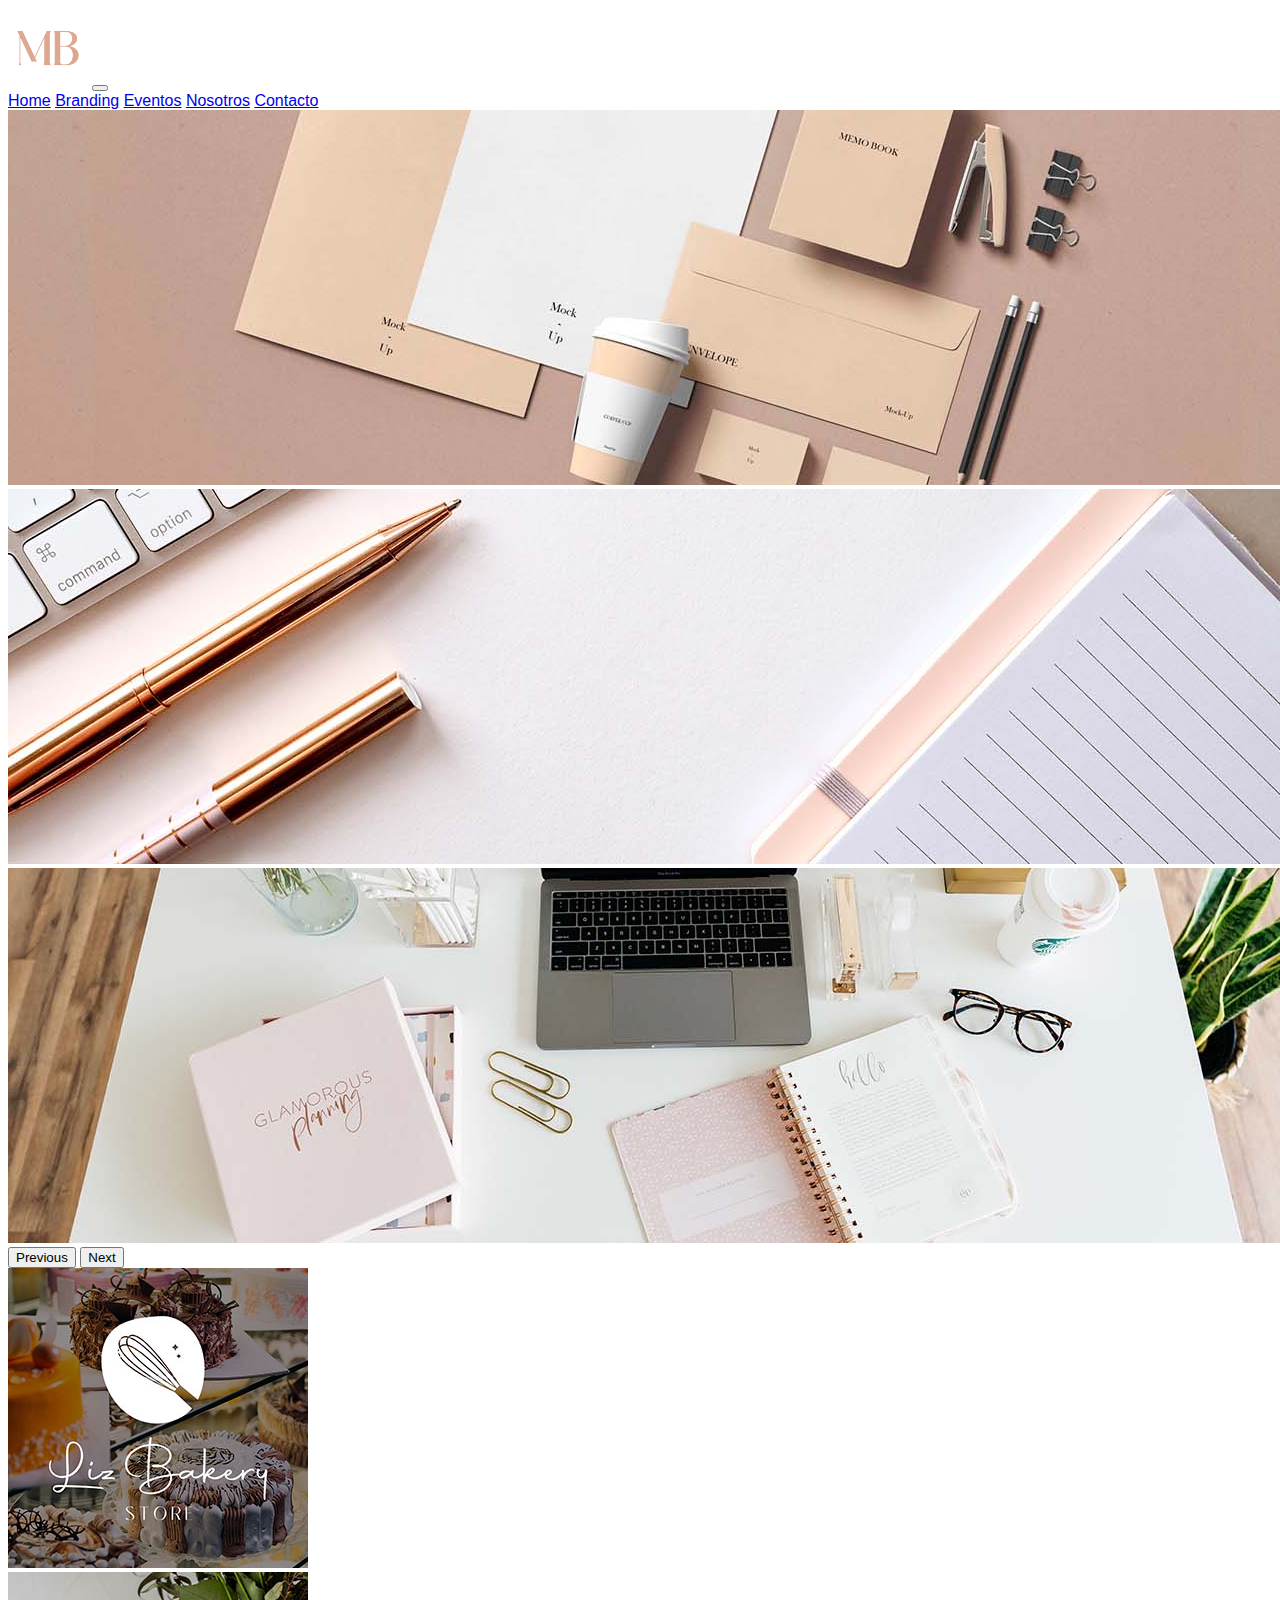
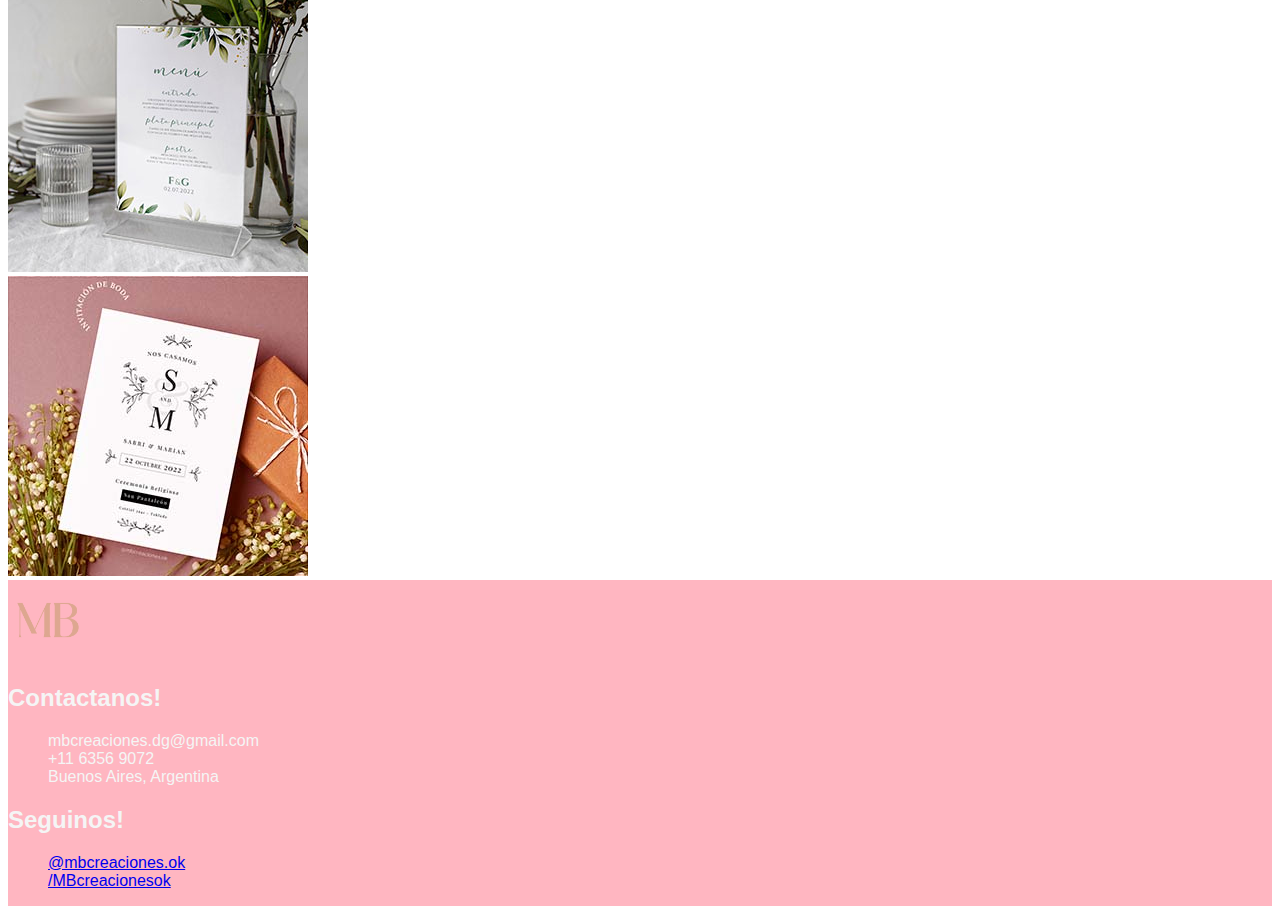
<file: index.html>
<!DOCTYPE html>
<html lang=es>
<head> 
	<meta charset="utf-8">
	<meta name="viewport" content="width=device-width, initial-scale=1">
	<!--CSS BOOTSTRAP-->
    <link href="https://cdn.jsdelivr.net/npm/bootstrap@5.1.3/dist/css/bootstrap.min.css" rel="stylesheet" integrity="sha384-1BmE4kWBq78iYhFldvKuhfTAU6auU8tT94WrHftjDbrCEXSU1oBoqyl2QvZ6jIW3" crossorigin="anonymous">
	<!--MI CSS-->
	<link rel="stylesheet" href="css/estilos.css"/>
	<title>MB Creaciones</title>
</head>

<body>
	<!-- CONTAINER: ROW (INFINITAS) - COL (12)-->
	<div class="container tipografias">
		<!--LOGO+NAV-->
		<header class=row>
			<div class="col-12 col-lg-12">
				<nav class="navbar navbar-expand-lg navbar-light bg-light">
                <div class="container-fluid">
                <img src="assets/logo.png" width="80"></img>
                <button class="navbar-toggler" type="button" data-bs-toggle="collapse" data-bs-target="#navbarNavAltMarkup" aria-controls="navbarNavAltMarkup" aria-expanded="false" aria-label="Toggle navigation">
                <span class="navbar-toggler-icon"></span>
                </button>
                <div class="collapse navbar-collapse" id="navbarNavAltMarkup">
                <div class="navbar-nav">
                <a class="nav-link active" aria-current="page" href="index.html">Home</a>
                <a class="nav-link" href="pages/branding.html">Branding</a>
                <a class="nav-link" href="pages/eventos.html">Eventos</a>
                <a class="nav-link" href="pages/nosotros.html">Nosotros</a>
                <a class="nav-link" href="pages/contacto.html">Contacto</a>
                </div> </div> </div>
                </nav>	
			</div>
		</header>
		<!--CARROUSEL-->
		<div class=row>
			<div class="col-12 col-lg-12">
				<div id="carouselExampleFade" class="carousel slide carousel-fade" data-bs-ride="carousel">
                <div class="carousel-inner">
                <div class="carousel-item active">
                <img src="assets/portada.jpg" class="d-block w-100" alt="papelería">
                </div>
                <div class="carousel-item">
                <img src="assets/portada2.jpg" class="d-block w-100" alt="papelería">
                </div>
                <div class="carousel-item">
                <img src="assets/portada3.jpg" class="d-block w-100" alt="papelería">
                </div>
                </div>
                <button class="carousel-control-prev" type="button" data-bs-target="#carouselExampleFade" data-bs-slide="prev">
                <span class="carousel-control-prev-icon" aria-hidden="true"></span>
                <span class="visually-hidden">Previous</span>
                </button>
                <button class="carousel-control-next" type="button" data-bs-target="#carouselExampleFade" data-bs-slide="next">
                <span class="carousel-control-next-icon" aria-hidden="true"></span>
                <span class="visually-hidden">Next</span>
                </button>
            </div>
		</div> 
		<!--AGREGANDO SERVICIOS-->
		<div class="row overFlow">
			<div class="col-12 col-lg-4 p-3">
				<img src="assets/branding.jpg" height:auto>
			</div>
			<div class="col-12 col-lg-4 p-3">
				<img src="assets/eventos.jpg" height:auto>
			</div>
			<div class="col-12 col-lg-4 p-3">
				<img src="assets/invitacion.jpg" height:auto>
			</div>
		</div>
		<!-- FOOTER-->
		<footer class="row overFlow cssFooter p-4">
			<!--LOGO-->
			<div class="col-12 col-lg-4">
			<img src="assets/logo.png" width="80"></img>
			</div>
			<!--Información de contacto-->
			<div class="col-12 col-lg-4">
			<h2>Contactanos!</h2>
			<ul class=cssUl1>
				<li><a>mbcreaciones.dg@gmail.com</a></li>
				<li><a>+11 6356 9072</a></li>
				<li><a>Buenos Aires, Argentina</a></li>
			</div>
			<div class="col-12 col-lg-4">
			
			<h2>Seguinos!</h2>
			<ul class=cssUl2>
				<li><a href="#">@mbcreaciones.ok</a></li>
				<li><a href="#">/MBcreacionesok</a></li>
			</div>
		</footer>
	</div>
	<!--JS BOOTSTRAP-->
	<script src="https://cdn.jsdelivr.net/npm/bootstrap@5.1.3/dist/js/bootstrap.bundle.min.js" integrity="sha384-ka7Sk0Gln4gmtz2MlQnikT1wXgYsOg+OMhuP+IlRH9sENBO0LRn5q+8nbTov4+1p" crossorigin="anonymous">
	</script>
</body>
</html>
</file>
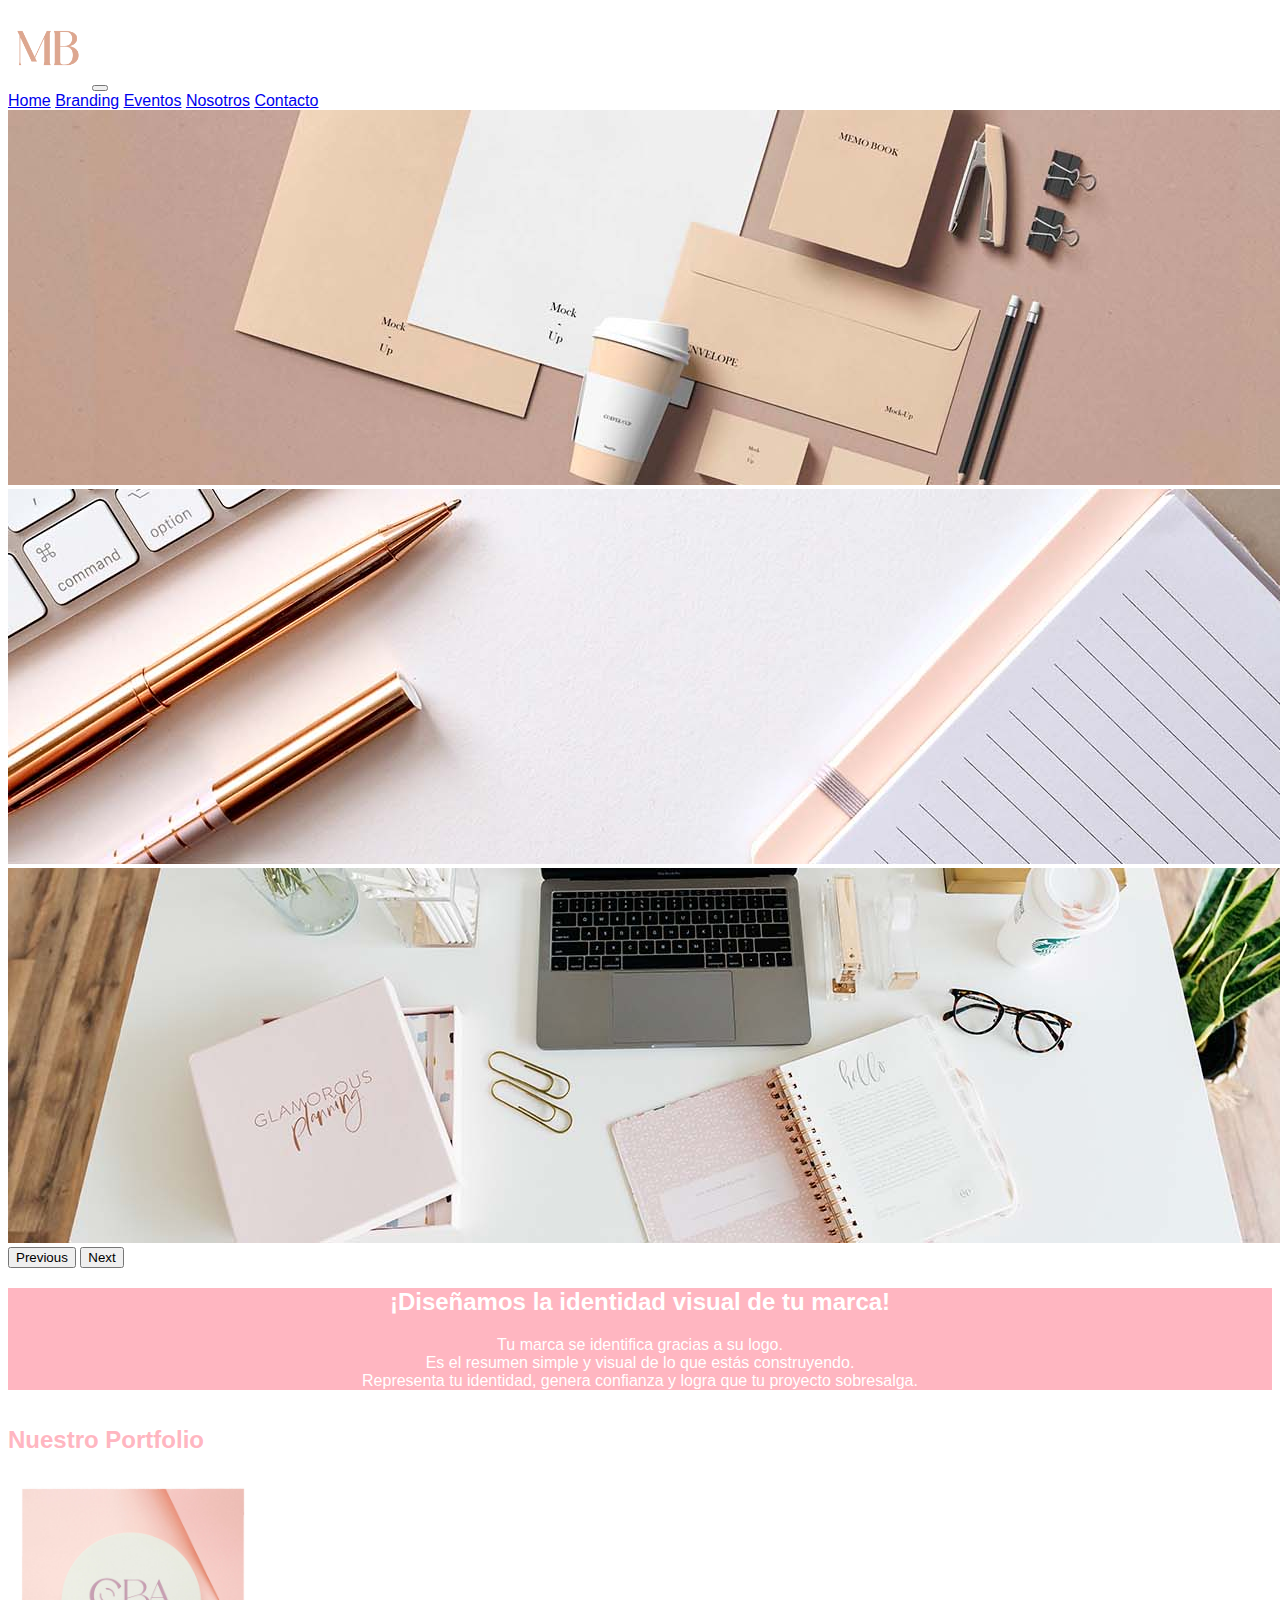
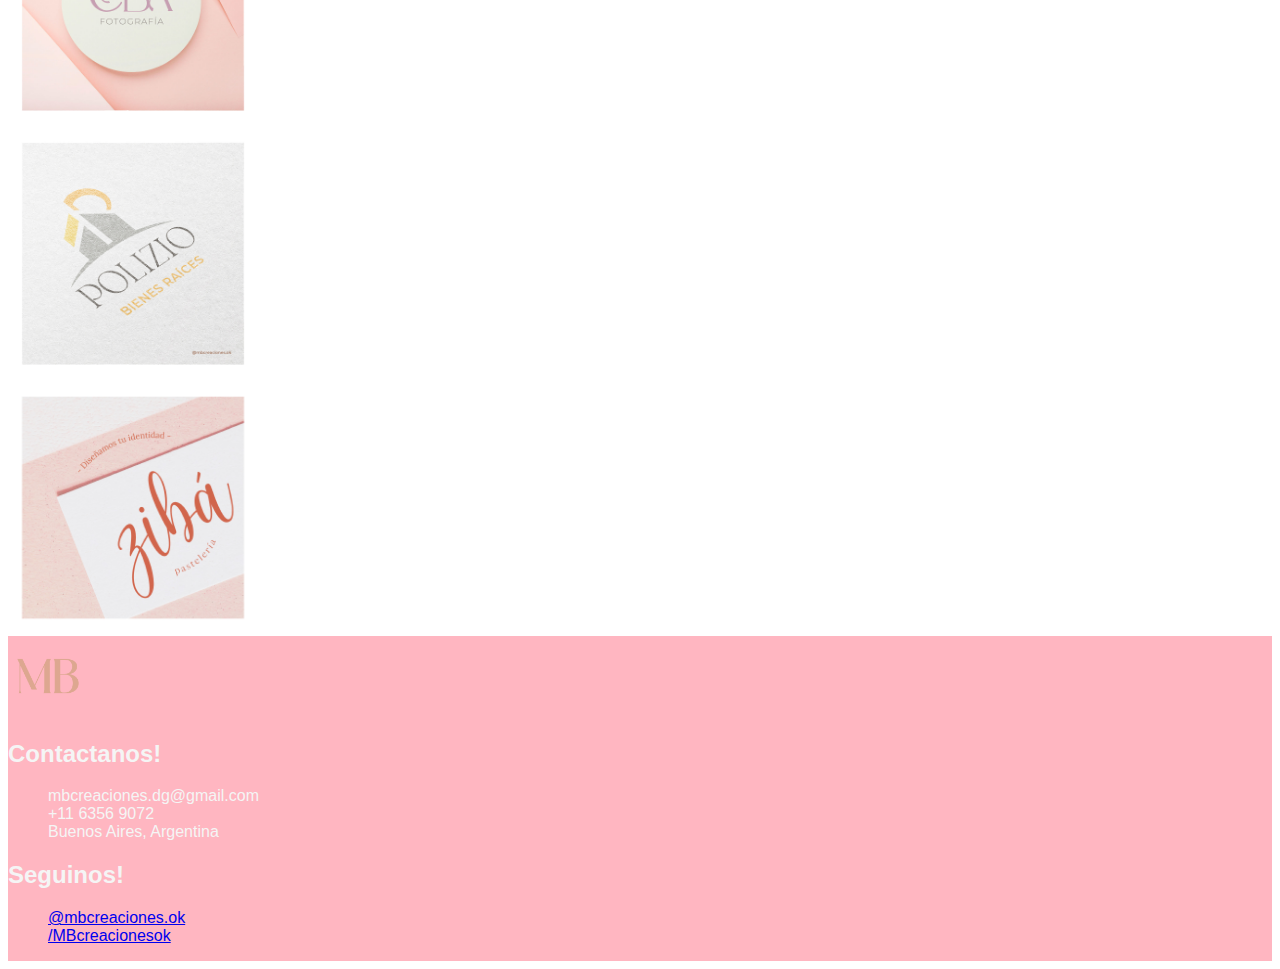
<file: pages/branding.html>
<!DOCTYPE html>
<html lang=es>
<head> 
	<meta charset="utf-8">
	<meta name="viewport" content="width=device-width, initial-scale=1">
	<!--CSS BOOTSTRAP-->
    <link href="https://cdn.jsdelivr.net/npm/bootstrap@5.1.3/dist/css/bootstrap.min.css" rel="stylesheet" integrity="sha384-1BmE4kWBq78iYhFldvKuhfTAU6auU8tT94WrHftjDbrCEXSU1oBoqyl2QvZ6jIW3" crossorigin="anonymous">
	<!--MI CSS-->
	<link rel="stylesheet" href="../css/estilos.css"/>
	<title>MB Creaciones</title>
</head>

<body>
	<!-- CONTAINER: ROW (INFINITAS) - COL (12)-->
	<div class="container tipografias">
		<!--LOGO+NAV-->
		<header class=row>
			<div class="col-12 col-lg-12">
				<nav class="navbar navbar-expand-lg navbar-light bg-light">
                <div class="container-fluid">
                <img src="../assets/logo.png" width="80"></img>
                <button class="navbar-toggler" type="button" data-bs-toggle="collapse" data-bs-target="#navbarNavAltMarkup" aria-controls="navbarNavAltMarkup" aria-expanded="false" aria-label="Toggle navigation">
                <span class="navbar-toggler-icon"></span>
                </button>
                <div class="collapse navbar-collapse" id="navbarNavAltMarkup">
                <div class="navbar-nav">
                <a class="nav-link active" aria-current="page" href="../index.html">Home</a>
                <a class="nav-link" href="branding.html">Branding</a>
                <a class="nav-link" href="eventos.html">Eventos</a>
                <a class="nav-link" href="nosotros.html">Nosotros</a>
                <a class="nav-link" href="contacto.html">Contacto</a>
                </div> </div> </div>
                </nav>	
			</div>
		</header>
		<!--CARROUSEL-->
		<div class=row>
			<div class="col-12 col-lg-12">
				<div id="carouselExampleFade" class="carousel slide carousel-fade" data-bs-ride="carousel">
                <div class="carousel-inner">
                <div class="carousel-item active">
                <img src="../assets/portada.jpg" class="d-block w-100" alt="papelería">
                </div>
                <div class="carousel-item">
                <img src="../assets/portada2.jpg" class="d-block w-100" alt="papelería">
                </div>
                <div class="carousel-item">
                <img src="../assets/portada3.jpg" class="d-block w-100" alt="papelería">
                </div>
                </div>
                <button class="carousel-control-prev" type="button" data-bs-target="#carouselExampleFade" data-bs-slide="prev">
                <span class="carousel-control-prev-icon" aria-hidden="true"></span>
                <span class="visually-hidden">Previous</span>
                </button>
                <button class="carousel-control-next" type="button" data-bs-target="#carouselExampleFade" data-bs-slide="next">
                <span class="carousel-control-next-icon" aria-hidden="true"></span>
                <span class="visually-hidden">Next</span>
                </button>
            </div>
		</div> 
		<!--AGREGANDO TEXTO BRANDING-->
		<div class="row overFlow ">
			<div class="col-12 col-lg-12 p-4 textoBranding">
				<h2 class=tituloBranding>¡Diseñamos la identidad visual de tu marca!</h2>
				<p class=parrafoBranding> Tu marca se identifica gracias a su logo. 
			<br> Es el resumen simple y visual de lo que estás construyendo. <br> Representa tu identidad, genera confianza y logra que tu proyecto sobresalga.</p>
			</div>
		</div>

		<!-- CONTENEDOR PORTFOLIO-->
		<div class=row>

			<div class="col-12 col-lg-12 p-4">
				<h2 class=nuestroPortfolio>Nuestro Portfolio</h2>
			</div>
			<div class="col-12 col-lg-4 p-2">
				<img src="../assets/logo1.jpg" width="250" height="250"></img>
			</div>
			<div class="col-12 col-lg-4 p-2">
				<img src="../assets/logo2.jpg" width="250" height="250"></img>
			</div>
			<div class="col-12 col-lg-4 p-2">
				<img src="../assets/logo3.jpg" width="250" height="250"></img>
			</div>
			
		</div>
		<!-- FOOTER-->
		<footer class="row overFlow cssFooter p-4">
			<!--LOGO-->
			<div class="col-12 col-lg-4">
			<img src="../assets/logo.png" width="80"></img>
			</div>
			<!--Información de contacto-->
			<div class="col-12 col-lg-4">
			<h2>Contactanos!</h2>
			<ul class=cssUl1>
				<li><a>mbcreaciones.dg@gmail.com</a></li>
				<li><a>+11 6356 9072</a></li>
				<li><a>Buenos Aires, Argentina</a></li>
			</div>
			<div class="col-12 col-lg-4">
			
			<h2>Seguinos!</h2>
			<ul class=cssUl2>
				<li><a href="#">@mbcreaciones.ok</a></li>
				<li><a href="#">/MBcreacionesok</a></li>
			</div>
		</footer>
	</div>
	<!--JS BOOTSTRAP-->
	<script src="https://cdn.jsdelivr.net/npm/bootstrap@5.1.3/dist/js/bootstrap.bundle.min.js" integrity="sha384-ka7Sk0Gln4gmtz2MlQnikT1wXgYsOg+OMhuP+IlRH9sENBO0LRn5q+8nbTov4+1p" crossorigin="anonymous">
	</script>
</body>
</html>
</file>
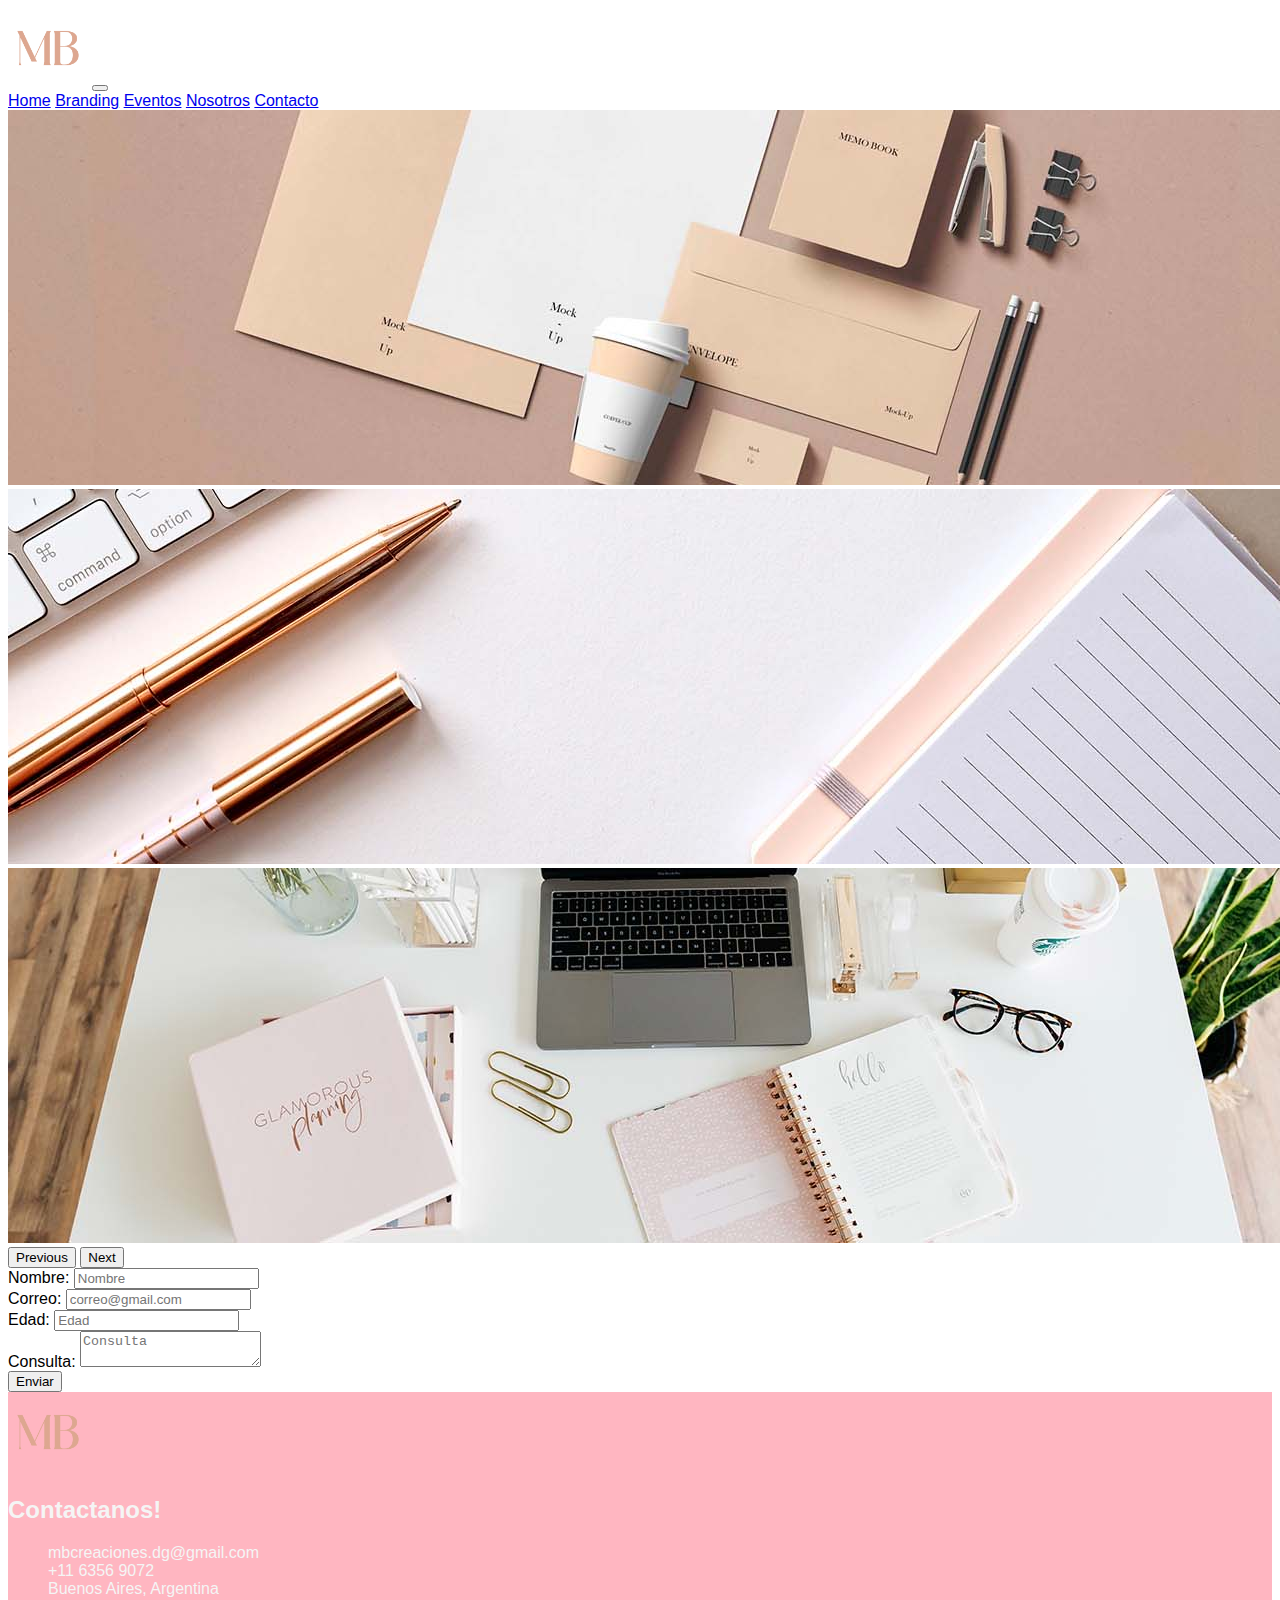
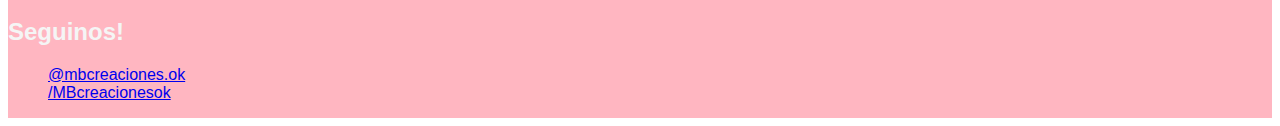
<file: pages/contacto.html>
<!DOCTYPE html>
<html lang=es>
<head> 
	<meta charset="utf-8">
	<meta name="viewport" content="width=device-width, initial-scale=1">
	<!--CSS BOOTSTRAP-->
    <link href="https://cdn.jsdelivr.net/npm/bootstrap@5.1.3/dist/css/bootstrap.min.css" rel="stylesheet" integrity="sha384-1BmE4kWBq78iYhFldvKuhfTAU6auU8tT94WrHftjDbrCEXSU1oBoqyl2QvZ6jIW3" crossorigin="anonymous">
	<!--MI CSS-->
	<link rel="stylesheet" href="../css/estilos.css"/>
	<title>MB Creaciones</title>
</head>

<body>
	<!-- CONTAINER: ROW (INFINITAS) - COL (12)-->
	<div class="container tipografias">
		<!--LOGO+NAV-->
		<header class=row>
			<div class="col-12 col-lg-12">
				<nav class="navbar navbar-expand-lg navbar-light bg-light">
                <div class="container-fluid">
                <img src="../assets/logo.png" width="80"></img>
                <button class="navbar-toggler" type="button" data-bs-toggle="collapse" data-bs-target="#navbarNavAltMarkup" aria-controls="navbarNavAltMarkup" aria-expanded="false" aria-label="Toggle navigation">
                <span class="navbar-toggler-icon"></span>
                </button>
                <div class="collapse navbar-collapse" id="navbarNavAltMarkup">
                <div class="navbar-nav">
                <a class="nav-link active" aria-current="page" href="../index.html">Home</a>
                <a class="nav-link" href="branding.html">Branding</a>
                <a class="nav-link" href="eventos.html">Eventos</a>
                <a class="nav-link" href="nosotros.html">Nosotros</a>
                <a class="nav-link" href="contacto.html">Contacto</a>
                </div> </div> </div>
                </nav>	
			</div>
		</header>
		<!--CARROUSEL-->
		<div class=row>
			<div class="col-12 col-lg-12">
				<div id="carouselExampleFade" class="carousel slide carousel-fade" data-bs-ride="carousel">
                <div class="carousel-inner">
                <div class="carousel-item active">
                <img src="../assets/portada.jpg" class="d-block w-100" alt="papelería">
                </div>
                <div class="carousel-item">
                <img src="../assets/portada2.jpg" class="d-block w-100" alt="papelería">
                </div>
                <div class="carousel-item">
                <img src="../assets/portada3.jpg" class="d-block w-100" alt="papelería">
                </div>
                </div>
                <button class="carousel-control-prev" type="button" data-bs-target="#carouselExampleFade" data-bs-slide="prev">
                <span class="carousel-control-prev-icon" aria-hidden="true"></span>
                <span class="visually-hidden">Previous</span>
                </button>
                <button class="carousel-control-next" type="button" data-bs-target="#carouselExampleFade" data-bs-slide="next">
                <span class="carousel-control-next-icon" aria-hidden="true"></span>
                <span class="visually-hidden">Next</span>
                </button>
            </div>
		</div> 
        <!-- CONTACTO-->
        <section class=row>
        <div class="col-12 col-lg-6">
        <article class="p-4">
            <form action="#">
                <label for="text">Nombre:
                   <input type="text" placeholder="Nombre">
                   <br>
                </label>
                <label for="email">Correo:
                    <input type="email" placeholder="correo@gmail.com" name="email">
                    <br>
                </label>
                <label for="number">Edad:
                <input type="number" placeholder="Edad">
                <br></div>
                <div class="col-12 col-lg-6 p-4">
                <label for="Observaciones "> Consulta:
                    <textarea placeholder="Consulta"></textarea>
                </label> 
                <br></div>
                <input class="boton2 m-4"  type="submit" value="Enviar">
            </form>
        </article>
    </section>
    
        <!-- FOOTER-->
        <footer class="row overFlow cssFooter p-4">
            <!--LOGO-->
            <div class="col-12 col-lg-4">
            <img src="../assets/logo.png" width="80"></img>
            </div>
            <!--Información de contacto-->
            <div class="col-12 col-lg-4">
            <h2>Contactanos!</h2>
            <ul class=cssUl1>
                <li><a>mbcreaciones.dg@gmail.com</a></li>
                <li><a>+11 6356 9072</a></li>
                <li><a>Buenos Aires, Argentina</a></li>
            </div>
            <div class="col-12 col-lg-4">
            
            <h2>Seguinos!</h2>
            <ul class=cssUl2>
                <li><a href="#">@mbcreaciones.ok</a></li>
                <li><a href="#">/MBcreacionesok</a></li>
            </div>
        </footer>
    </div>
    <!--JS BOOTSTRAP-->
    <script src="https://cdn.jsdelivr.net/npm/bootstrap@5.1.3/dist/js/bootstrap.bundle.min.js" integrity="sha384-ka7Sk0Gln4gmtz2MlQnikT1wXgYsOg+OMhuP+IlRH9sENBO0LRn5q+8nbTov4+1p" crossorigin="anonymous">
    </script>
</body>
</html>
</file>
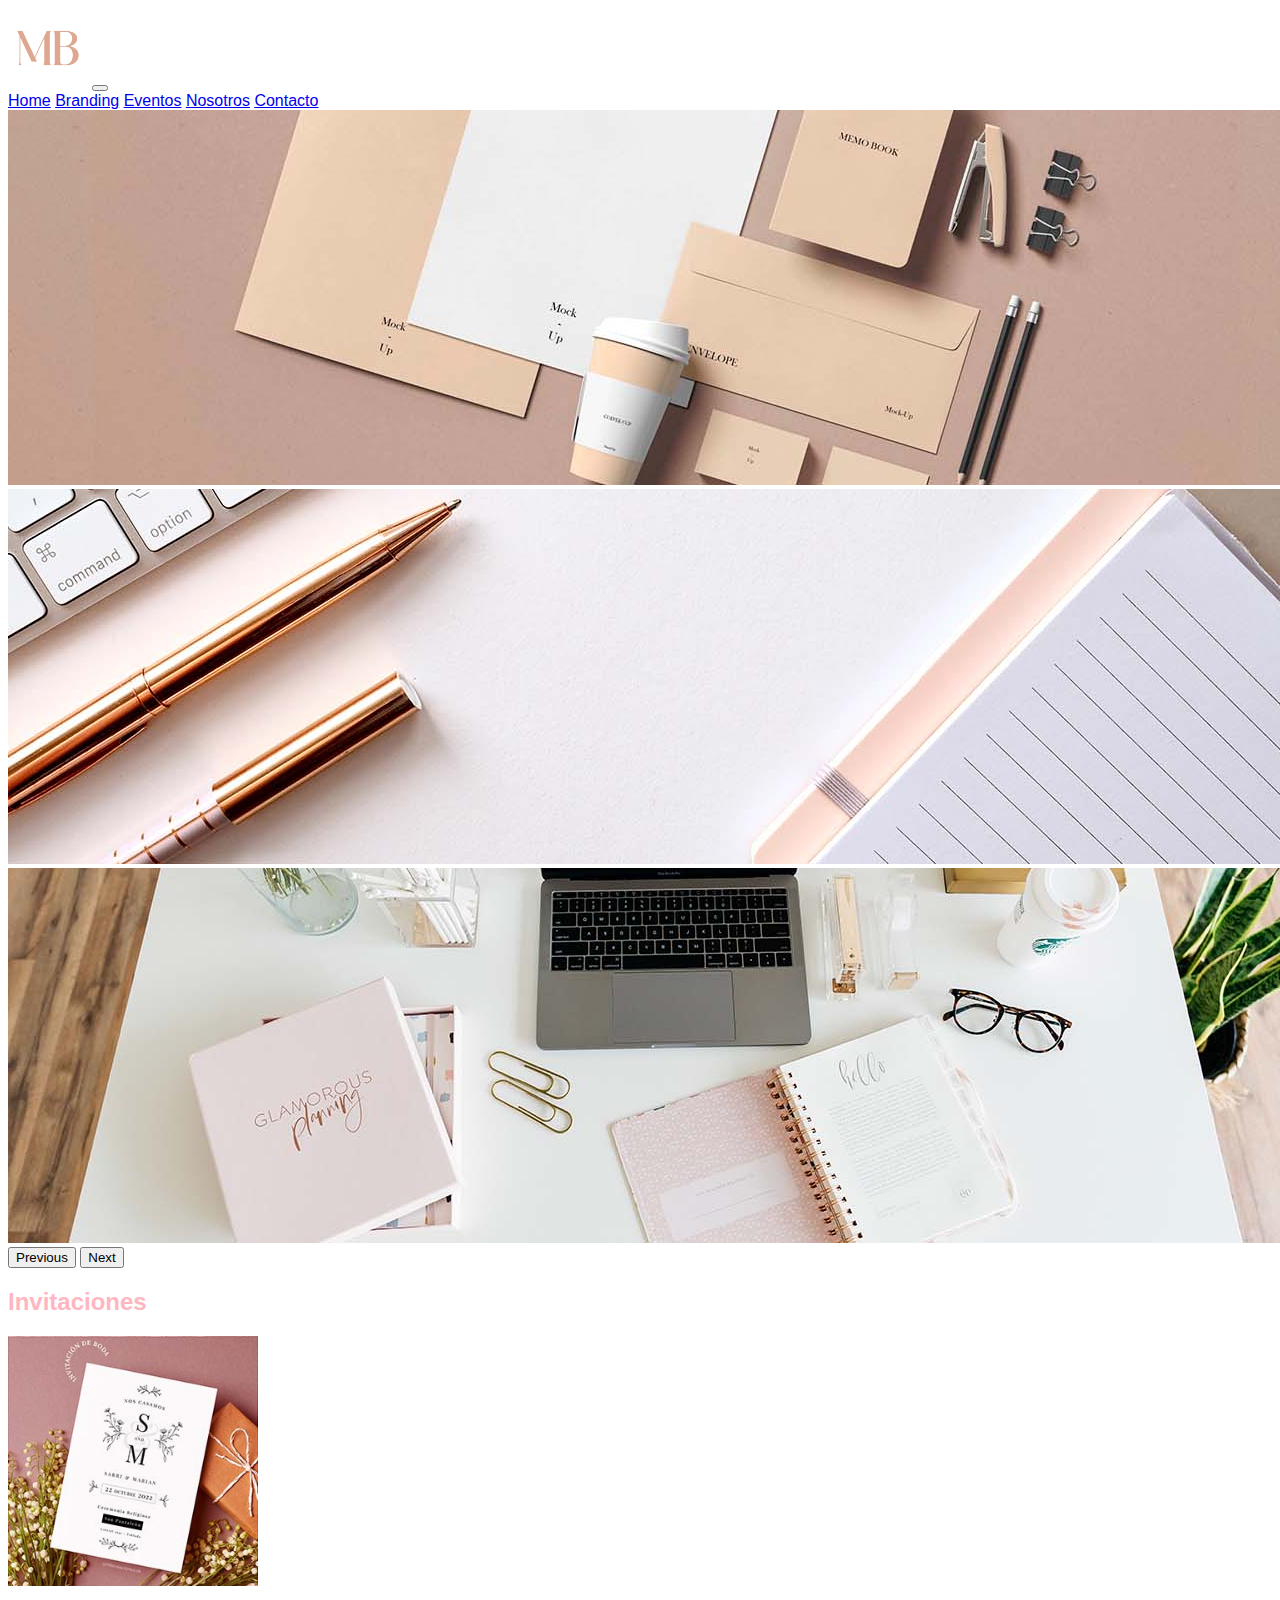
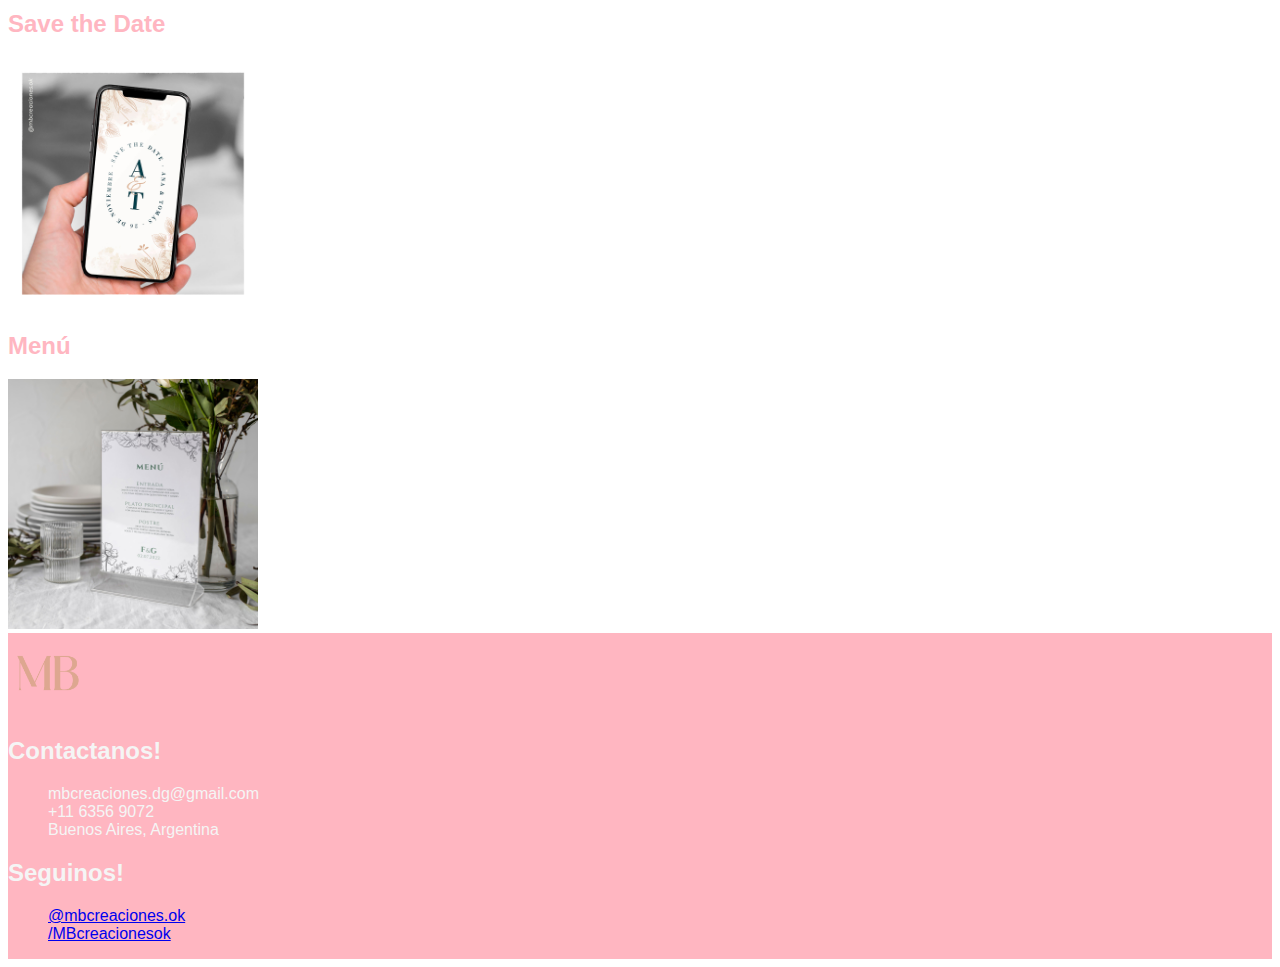
<file: pages/eventos.html>
<!DOCTYPE html>
<html lang=es>
<head> 
	<meta charset="utf-8">
	<meta name="viewport" content="width=device-width, initial-scale=1">
	<!--CSS BOOTSTRAP-->
    <link href="https://cdn.jsdelivr.net/npm/bootstrap@5.1.3/dist/css/bootstrap.min.css" rel="stylesheet" integrity="sha384-1BmE4kWBq78iYhFldvKuhfTAU6auU8tT94WrHftjDbrCEXSU1oBoqyl2QvZ6jIW3" crossorigin="anonymous">
	<!--MI CSS-->
	<link rel="stylesheet" href="../css/estilos.css"/>
	<title>MB Creaciones</title>
</head>

<body>
	<!-- CONTAINER: ROW (INFINITAS) - COL (12)-->
	<div class="container tipografias">
		<!--LOGO+NAV-->
		<header class=row>
			<div class="col-12 col-lg-12">
				<nav class="navbar navbar-expand-lg navbar-light bg-light">
                <div class="container-fluid">
                <img src="../assets/logo.png" width="80"></img>
                <button class="navbar-toggler" type="button" data-bs-toggle="collapse" data-bs-target="#navbarNavAltMarkup" aria-controls="navbarNavAltMarkup" aria-expanded="false" aria-label="Toggle navigation">
                <span class="navbar-toggler-icon"></span>
                </button>
                <div class="collapse navbar-collapse" id="navbarNavAltMarkup">
                <div class="navbar-nav">
                <a class="nav-link active" aria-current="page" href="../index.html">Home</a>
                <a class="nav-link" href="branding.html">Branding</a>
                <a class="nav-link" href="eventos.html">Eventos</a>
                <a class="nav-link" href="nosotros.html">Nosotros</a>
                <a class="nav-link" href="contacto.html">Contacto</a>
                </div> </div> </div>
                </nav>	
			</div>
		</header>
		<!--CARROUSEL-->
		<div class=row>
			<div class="col-12 col-lg-12">
				<div id="carouselExampleFade" class="carousel slide carousel-fade" data-bs-ride="carousel">
                <div class="carousel-inner">
                <div class="carousel-item active">
                <img src="../assets/portada.jpg" class="d-block w-100" alt="papelería">
                </div>
                <div class="carousel-item">
                <img src="../assets/portada2.jpg" class="d-block w-100" alt="papelería">
                </div>
                <div class="carousel-item">
                <img src="../assets/portada3.jpg" class="d-block w-100" alt="papelería">
                </div>
                </div>
                <button class="carousel-control-prev" type="button" data-bs-target="#carouselExampleFade" data-bs-slide="prev">
                <span class="carousel-control-prev-icon" aria-hidden="true"></span>
                <span class="visually-hidden">Previous</span>
                </button>
                <button class="carousel-control-next" type="button" data-bs-target="#carouselExampleFade" data-bs-slide="next">
                <span class="carousel-control-next-icon" aria-hidden="true"></span>
                <span class="visually-hidden">Next</span>
                </button>
            </div>
		</div> 
        <!-- EVENTOS-->
        <div class=row>
            <div class="col-12 col-lg-4 p-4 textoEventos">
            <h2>Invitaciones</h2>
            <img src="../assets/invitacion.jpg"width="250" height="250"></img>
            </div>
            <div class="col-12 col-lg-4 p-4 textoEventos">
            <h2>Save the Date</h2>
            <img src="../assets/save.jpg"width="250" height="250"></img>
            </div>
            <div class="col-12 col-lg-4 p-4 textoEventos">
            <h2>Menú</h2>
            <img src="../assets/menu.jpg"width="250" height="250"></img>
            </div>
        </div>
        <!-- FOOTER-->
        <footer class="row overFlow cssFooter p-4">
            <!--LOGO-->
            <div class="col-12 col-lg-4">
            <img src="../assets/logo.png" width="80"></img>
            </div>
            <!--Información de contacto-->
            <div class="col-12 col-lg-4">
            <h2>Contactanos!</h2>
            <ul class=cssUl1>
                <li><a>mbcreaciones.dg@gmail.com</a></li>
                <li><a>+11 6356 9072</a></li>
                <li><a>Buenos Aires, Argentina</a></li>
            </div>
            <div class="col-12 col-lg-4">
            
            <h2>Seguinos!</h2>
            <ul class=cssUl2>
                <li><a href="#">@mbcreaciones.ok</a></li>
                <li><a href="#">/MBcreacionesok</a></li>
            </div>
        </footer>
    </div>
    <!--JS BOOTSTRAP-->
    <script src="https://cdn.jsdelivr.net/npm/bootstrap@5.1.3/dist/js/bootstrap.bundle.min.js" integrity="sha384-ka7Sk0Gln4gmtz2MlQnikT1wXgYsOg+OMhuP+IlRH9sENBO0LRn5q+8nbTov4+1p" crossorigin="anonymous">
    </script>
</body>
</html>
</file>
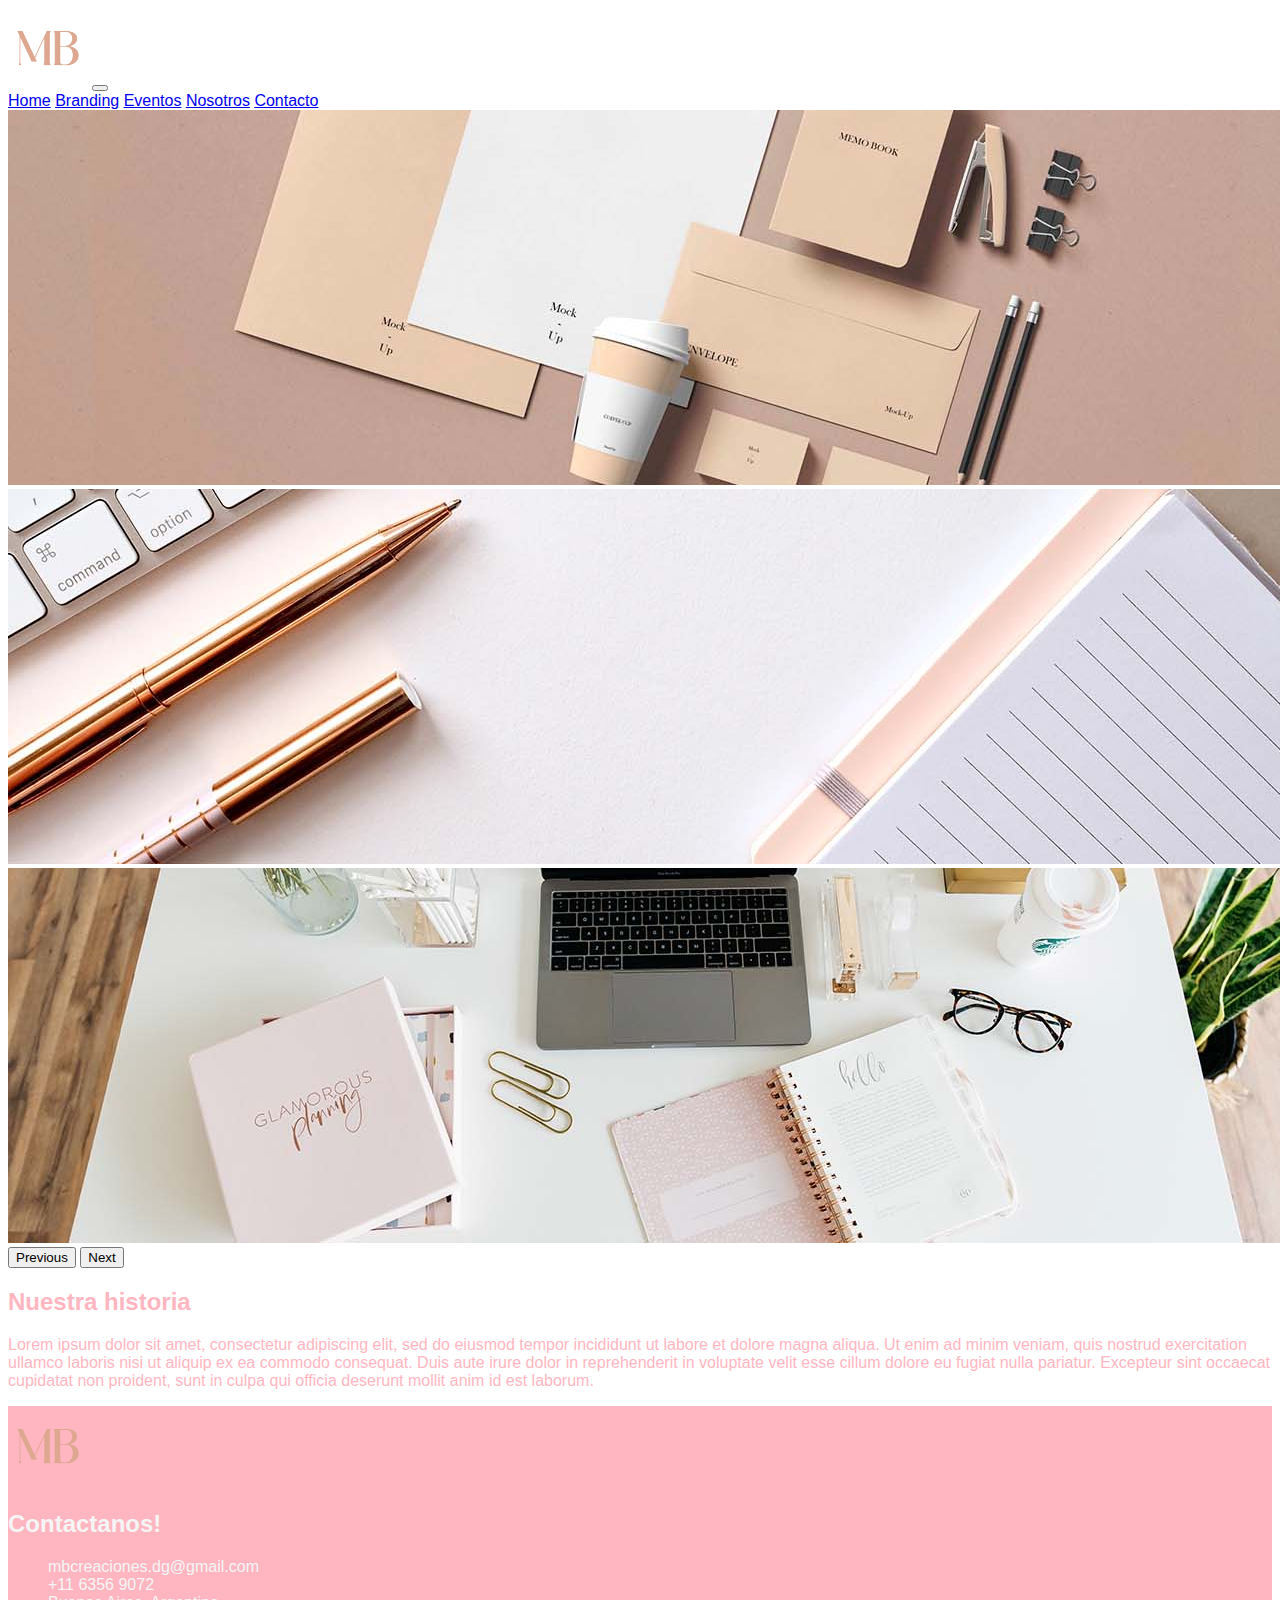
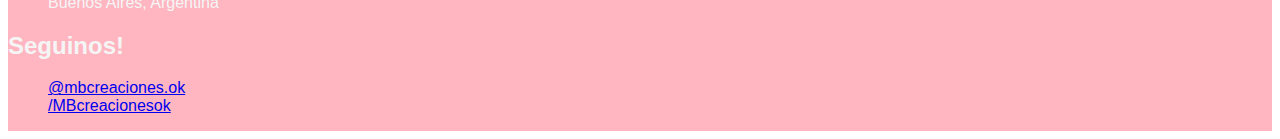
<file: pages/nosotros.html>
<!DOCTYPE html>
<html lang=es>
<head> 
	<meta charset="utf-8">
	<meta name="viewport" content="width=device-width, initial-scale=1">
	<!--CSS BOOTSTRAP-->
    <link href="https://cdn.jsdelivr.net/npm/bootstrap@5.1.3/dist/css/bootstrap.min.css" rel="stylesheet" integrity="sha384-1BmE4kWBq78iYhFldvKuhfTAU6auU8tT94WrHftjDbrCEXSU1oBoqyl2QvZ6jIW3" crossorigin="anonymous">
	<!--MI CSS-->
	<link rel="stylesheet" href="../css/estilos.css"/>
	<title>MB Creaciones</title>
</head>

<body>
	<!-- CONTAINER: ROW (INFINITAS) - COL (12)-->
	<div class="container tipografias">
		<!--LOGO+NAV-->
		<header class=row>
			<div class="col-12 col-lg-12">
				<nav class="navbar navbar-expand-lg navbar-light bg-light">
                <div class="container-fluid">
                <img src="../assets/logo.png" width="80"></img>
                <button class="navbar-toggler" type="button" data-bs-toggle="collapse" data-bs-target="#navbarNavAltMarkup" aria-controls="navbarNavAltMarkup" aria-expanded="false" aria-label="Toggle navigation">
                <span class="navbar-toggler-icon"></span>
                </button>
                <div class="collapse navbar-collapse" id="navbarNavAltMarkup">
                <div class="navbar-nav">
                <a class="nav-link active" aria-current="page" href="../index.html">Home</a>
                <a class="nav-link" href="branding.html">Branding</a>
                <a class="nav-link" href="eventos.html">Eventos</a>
                <a class="nav-link" href="nosotros.html">Nosotros</a>
                <a class="nav-link" href="contacto.html">Contacto</a>
                </div> </div> </div>
                </nav>	
			</div>
		</header>
		<!--CARROUSEL-->
		<div class=row>
			<div class="col-12 col-lg-12">
				<div id="carouselExampleFade" class="carousel slide carousel-fade" data-bs-ride="carousel">
                <div class="carousel-inner">
                <div class="carousel-item active">
                <img src="../assets/portada.jpg" class="d-block w-100" alt="papelería">
                </div>
                <div class="carousel-item">
                <img src="../assets/portada2.jpg" class="d-block w-100" alt="papelería">
                </div>
                <div class="carousel-item">
                <img src="../assets/portada3.jpg" class="d-block w-100" alt="papelería">
                </div>
                </div>
                <button class="carousel-control-prev" type="button" data-bs-target="#carouselExampleFade" data-bs-slide="prev">
                <span class="carousel-control-prev-icon" aria-hidden="true"></span>
                <span class="visually-hidden">Previous</span>
                </button>
                <button class="carousel-control-next" type="button" data-bs-target="#carouselExampleFade" data-bs-slide="next">
                <span class="carousel-control-next-icon" aria-hidden="true"></span>
                <span class="visually-hidden">Next</span>
                </button>
            </div>
		</div> 
        <!-- TEXTO NOSOTROS-->
        <div class=row>
            <div class="col-12 col-lg-12 p-4 nuestraHistoria">
                <h2> Nuestra historia </h2>
                <p>Lorem ipsum dolor sit amet, consectetur adipiscing elit, sed do eiusmod tempor incididunt ut labore et dolore magna aliqua. Ut enim ad minim veniam, quis nostrud exercitation ullamco laboris nisi ut aliquip ex ea commodo consequat. Duis aute irure dolor in reprehenderit in voluptate velit esse cillum dolore eu fugiat nulla pariatur. Excepteur sint occaecat cupidatat non proident, sunt in culpa qui officia deserunt mollit anim id est laborum.</p>
            </div>
        </div>
        <!-- FOOTER-->
        <footer class="row overFlow cssFooter p-4">
            <!--LOGO-->
            <div class="col-12 col-lg-4">
            <img src="../assets/logo.png" width="80"></img>
            </div>
            <!--Información de contacto-->
            <div class="col-12 col-lg-4">
            <h2>Contactanos!</h2>
            <ul class=cssUl1>
                <li><a>mbcreaciones.dg@gmail.com</a></li>
                <li><a>+11 6356 9072</a></li>
                <li><a>Buenos Aires, Argentina</a></li>
            </div>
            <div class="col-12 col-lg-4">
            
            <h2>Seguinos!</h2>
            <ul class=cssUl2>
                <li><a href="#">@mbcreaciones.ok</a></li>
                <li><a href="#">/MBcreacionesok</a></li>
            </div>
        </footer>
    </div>
    <!--JS BOOTSTRAP-->
    <script src="https://cdn.jsdelivr.net/npm/bootstrap@5.1.3/dist/js/bootstrap.bundle.min.js" integrity="sha384-ka7Sk0Gln4gmtz2MlQnikT1wXgYsOg+OMhuP+IlRH9sENBO0LRn5q+8nbTov4+1p" crossorigin="anonymous">
    </script>
</body>
</html>
</file>
<file: css/estilos.css>
.tipografias {
	font-family: montserrat, sans-serif;}

.overFlow {
	overflow: hidden;}

.cssUl1 {
	list-style: none;}
.cssUl2 {
	list-style: none;}
.cssFooter {
	background-color: lightpink;
	color: whitesmoke;}

.textoBranding {
	background-color: lightpink;}

.tituloBranding {
	color: white;
text-align: center;}

.parrafoBranding {
	color: white;
	text-align: center;}

.nuestroPortfolio {
	color: lightpink;}

.nuestraHistoria {
	color: lightpink;}

.textoEventos {
	color: lightpink;
}

.navbar-nav:hover {
	color: pink;
}

@media only screen and (max-width: 768px) {
.cssFooter {
	font-size: 14px;
	text-decoration: none;
}
</file>
